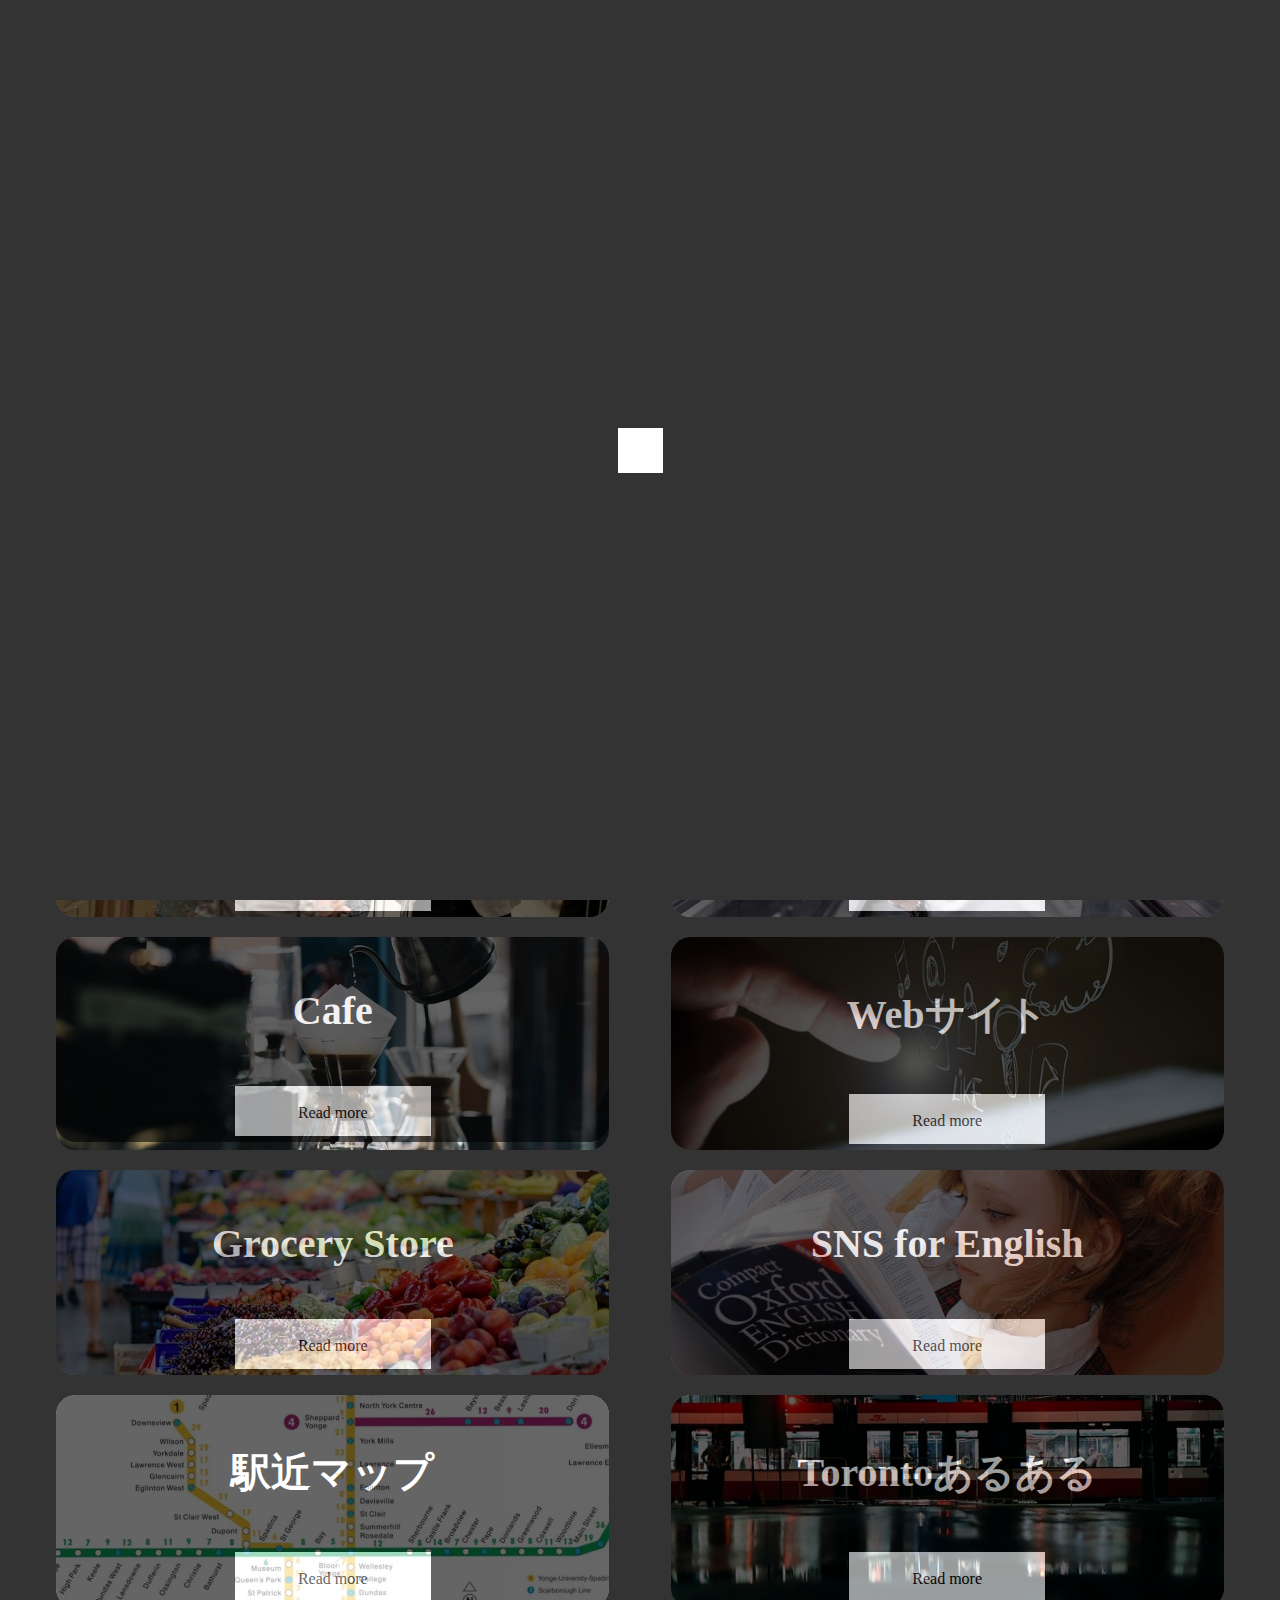
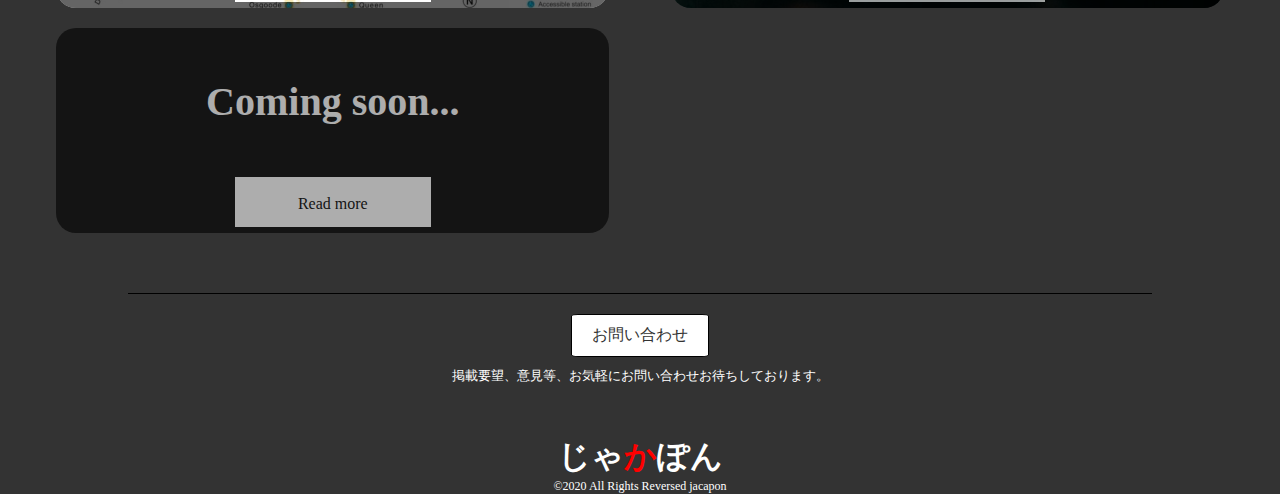
<file: index.html>
<!DOCTYPE html>
<html lang="ja">
<head>
  <meta charset="utf-8">
    <meta name="author" content="RyoFromToronto">
    <meta name="viewport" content="width=device-width,initial-scale=1.0,minimum-scale=1.0,maximum-scale=2.0">
    <meta name="keywords" content="じゃかぽん,カナダ　ワーホリ,カナダ留学,レジュメ　ワーホリ　カナダ,カナダ　治安,トロント　情報,バンクーバー　情報,カナダ　英語,カナダ　情報,トロント　治安,トロント,バンクーバー,情報,カナダ,Canada,Toronto,Vancouver,ワーホリ,スーパー,図書館,カフェ,ニュース,危険,emaple,kijiji,ワーホリシロップ,英会話,海外生活,おすすめ,RyoNakano,JAPAN,日本,海外生活,ノマド,観光,生活,人気" />
    <title>じゃかぽん</title>
    <meta name="description" content="これさえあれば生きていけるがコンセプトのToronto総合情報サイト">
    <link rel="stylesheet" href="stylesheet.css">
    <link rel="stylesheet" href="responsive.css">
    <script src="https://code.jquery.com/jquery-3.5.1.min.js"></script>
    <script type="text/javascript" src="script.js"></script>
</head>
<body ontouchstart="">
  <div class="load">
    <div class="container">
      <div class="block">
        <div class="loading">
          <div class="circle"></div>
          <div class="circle"></div>
          <div class="circle"></div>
          <div class="circle"></div>
          <div class="circle"></div>
          <div class="circle"></div>
          <div class="circle"></div>
          <div class="circle"></div>
          <div class="circle"></div>
        </div>
      </div>
    </div>
  </div>

  <header>
    <a href="">駅近マップ</a>
  </header>

  <div class="top-wrapper">
    <h1>じゃ<span>か</span>ぽん</h1>
    <h2>The&nbsp; Information&nbsp; of&nbsp; Toronto</h2>
  </div>
  <div class="menu">
    <a href="https://ryow1003.github.io/secondpagetest/">
      <div class="article">
        <h2>Sightseeing</h2>
        <p class="button" href="https://ryow1003.github.io/secondpagetest/">Read more</p>
      </div>
    </a>
    <a href="">
      <div class="article">
        <h2>Restaurant</h2>
        <p class="button" href="">Read more</p>
      </div>
    </a>
    <a href="">
      <div class="article">
        <h2>Shopping Area</h2>
        <p class="button" href="">Read more</p>
      </div>
    </a>
    <a href="">
      <div class="article">
        <h2>Dangeorous Zone</h2>
        <p class="button" href="">Read more</p>
      </div>
    </a>
    <a href="">
      <div class="article">
        <h2>Cafe</h2>
        <p class="button" href="">Read more</p>
      </div>
    </a>
    <a href="">
      <div class="article">
        <h2>Webサイト</h2>
        <p class="button" href="">Read more</p>
      </div>
    </a>
    <a href="">
      <div class="article">
        <h2>Grocery Store</h2>
        <p class="button" href="">Read more</p>
      </div>
    </a>
    <a href="">
      <div class="article">
        <h2>SNS for English</h2>
        <p class="button" href="">Read more</p>
      </div>
    </a>
    <a href="">
      <div class="article">
        <h2>駅近マップ</h2>
        <p class="button" href="">Read more</p>
      </div>
    </a>
    <a href="">
      <div class="article">
        <h2>Torontoあるある</h2>
        <p class="button" href="">Read more</p>
      </div>
    </a>
    <a href="">
      <div class="article">
        <h2>Coming soon...</h2>
        <p class="button" href="">Read more</p>
      </div>
    </a>
  </div>
  <footer>
    <a href="">お問い合わせ</a>
    <h5>掲載要望、意見等、お気軽にお問い合わせお待ちしております。</h5>
    <h1>じゃ<span>か</span>ぽん</h1>
    <p>©2020 All Rights Reversed jacapon</p>
  </footer>
</body>
</html>
</file>
<file: stylesheet.css>
/* DEFINITION */
html{
  margin:0;
  padding:0;
  overflow-x: hidden;
  max-width:100%;
  width:100%;
}
body{
  margin:0;
  padding:0;
  overflow-x: hidden;
  max-width:100%;
  width:100%;
  background-color: #333;
}
*{
  margin: 0;
}

/* LOAD */

.load{
  background-color: #333;
  text-align: center;
  width:100%;
  height:100vh;
  position: relative;
  position: fixed;
  top:0;
  z-index:1000;
}

.container {
  position: absolute;
  top:50%;
  left:50%;
  transform: translateY(-50%) translateX(-50%);
  -webkit-transform: translateY(-50%) translateX(-50%);
  max-width: 1000px;
  margin: auto;
  display: flex;
  padding: 0 20px;
  justify-content: space-around;
}

.block {
  width: 200px;
  height: 200px;
  display: flex;
  align-items: center;
  justify-content: center;
}

.loading {
  width: 45px;
  display: flex;
  flex-wrap: wrap;
}

.circle {
  width: 15px;
  height: 15px;
  background-color: #ffffff;
  margin: auto;
  animation-name: loading;
  animation-duration: 1.5s;
  animation-iteration-count: infinite;
}
.circle:nth-child(1) {
  animation-delay: 0.2s;
}
.circle:nth-child(2) {
  animation-delay: 0.3s;
}
.circle:nth-child(3) {
  animation-delay: 0.4s;
}
.circle:nth-child(4) {
  animation-delay: 0.1s;
}
.circle:nth-child(5) {
  animation-delay: 0.2s;
}
.circle:nth-child(6) {
  animation-delay: 0.3s;
}
.circle:nth-child(7) {
  animation-delay: 0s;
}
.circle:nth-child(8) {
  animation-delay: 0.1s;
}
.circle:nth-child(9) {
  animation-delay: 0.2s;
}

@keyframes loading {
  20% {
    transform: scale(0.1);
  }
  40% {
    transform: scale(1);
  }
}


/* HEADER */

header{
  width:100%;
  max-width: 100%;
  display: flex;
  align-items: center;
  position: fixed;
  z-index: 500;
}
header a{
  text-decoration: none;
  color: #ffffff;
  position: relative;
  display: inline-block;
  font-size: 20px;
  font-weight: bold;
  padding:10px 15px;
  background: #636363;
  border-radius: 0 15px 15px 0;
  transition: .5s;
  margin-top: 20px;
}
header a:hover {
  background: #f72626;
}


/* TOP-WRAPPER */

.top-wrapper{
  width:100%;
  max-width:100%;
  background-image: url(pic/back.png);
  background-size: cover;
  text-align: center;
  position: relative;
}
.top-wrapper h2{
  position: absolute;
  top:280px;
  right:0;
  left:0;
  color:white;
  font-size: 16px;
  opacity: 0.6;
  font-family: serif;
  letter-spacing: 5px;
}
.top-wrapper h1{
  color:white;
  padding: 200px 0;
  font-size: 50px;
  font-family:serif;
  opacity: 0.6;
  background-color: black;
}
.top-wrapper h1 span,
footer h1 span{
  color:red;
}

/* SIGN */
.sign{
  width:100%;
  text-align: center;
}
.sign p{
  font-size: 50px;
}



/* ARTICLE */
.menu{
  width:96%;
  padding:0 2%;
  margin-top: 10px;
  display: flex;
  flex-wrap: wrap;
}
.menu a{
  width:45%;
  margin:10px 2.5%;
  padding:0;
  display: inline-block;
  text-decoration: none;
  background-size: cover;
  background-position: center;
  border-radius: 20px;
  transition: 1s;
}
.menu a:hover{
  transform: translateY(-10px);
  transform: scale(1.1);
}
.article{
  width:100%;
  background-color: black;
  opacity: 0.6;
  z-index: 400;
  text-align: center;
  border-radius: 20px;
}
.article h2{
  color:white;
  font-size: 40px;
  padding:50px 0;
}

/* pic */
.menu a:nth-child(1){
  background-image: url(pic/si.png);
}
.menu a:nth-child(2){
  background-image: url(pic/re.png);
}
.menu a:nth-child(3){
  background-image: url(pic/sh.png);
}
.menu a:nth-child(4){
  background-image: url(pic/da.png);
}
.menu a:nth-child(5){
  background-image: url(pic/ca.png);
}
.menu a:nth-child(6){
  background-image: url(pic/we.png);
}
.menu a:nth-child(7){
  background-image: url(pic/gr.png);
}
.menu a:nth-child(8){
  background-image: url(pic/sn.png);
}
.menu a:nth-child(9){
  background-image: url(pic/ek.png);
}
.menu a:nth-child(10){
  background-image: url(pic/to.png);
}

/* BUTTON */

.button {
  display: inline-block;
  width: 200px;
  height: 54px;
  text-align: center;
  text-decoration: none;
  line-height: 54px;
  outline: none;
  position: relative;
  z-index: 2;
  background-color: #fff;
  border: 2px solid black;
  color: black;
  overflow: hidden;
}
.button:hover {
  color: #fff;
}
.button::after {
  top: 0;
  left: 0;
  width: 100%;
  height: 100%;
  -webkit-transform: scale(.5);
  transform: scale(.5);
}
.button:hover::after {
  background: #333;
  -webkit-transform: scale(1);
  transform: scale(1);
}
.button::before,
.button::after {
  position: absolute;
  z-index: -1;
  display: block;
  content: '';
}
.button,
.button::before,
.button::after {
  -webkit-box-sizing: border-box;
  -moz-box-sizing: border-box;
  box-sizing: border-box;
  -webkit-transition: all .3s;
  transition: all .3s;
}

/* FOOTER */
footer{
  text-align: center;
  width: 80%;
  margin: 0 auto;
  margin-top: 50px;
  padding-top: 20px;
  border-top: black solid 1px;
}
footer a{
  padding:10px 20px;
  border-radius: 5%;
  border: black solid 1px;
  text-decoration: none;
  color:#333;
  background-color:white;
  transition: 0.5s;
  display: inline-block;
}
footer a:hover{
  color: white;
  background-color: #333;
}
footer h5{
  color:white;
  margin-top: 10px;
  font-weight: 100;
}
footer h1{
  font-family: serif;
  padding-top: 50px;
  color:white;
}
footer p{
  font-size: 12px;
  color:white;
}
</file>
<file: responsive.css>
@media screen and (min-width:1441px){
  html{
    max-width: 1441px;
    margin: 0 auto;
  }
}
@media screen and (max-width:667px){
  .menu a{
    width: 95%;
    margin:10px 2.5%;
  }
}
@media screen and (max-width:568px){
  .top-wrapper h1{
    padding:100px 0;
  }
}
@media screen and (max-width:414px){
  header a{
    font-size:16px;
    padding:8px 12px;
  }
  .top-wrapper h1{
    font-size: 40px;
  }
  .article h2{
    padding:40px 0;
  }
  .article p{
    font-size: 14px;
  }
  .button{
    width:150px;
    height:40px;
    line-height: 40px;
    border: 1px solid black;
  }
  footer a{
    padding:8px 15px;
    font-size: 15px;
  }
  footer h5{
    font-size: 12px;
  }
}
@media screen and (max-width:375px){
  .article h2{
    padding:35px 0;
    font-size: 30px;
  }
}
@media screen and (max-width:320px){
  .top-wrapper h1{
    padding: 80px 0;
  }
  .article h2{
    padding:30px 0;
    font-size: 25px;
  }
  .article p{
    font-size:12px;
  }
  .button{
    width:100px;
    height:30px;
    line-height: 30px;
  }
}
</file>
